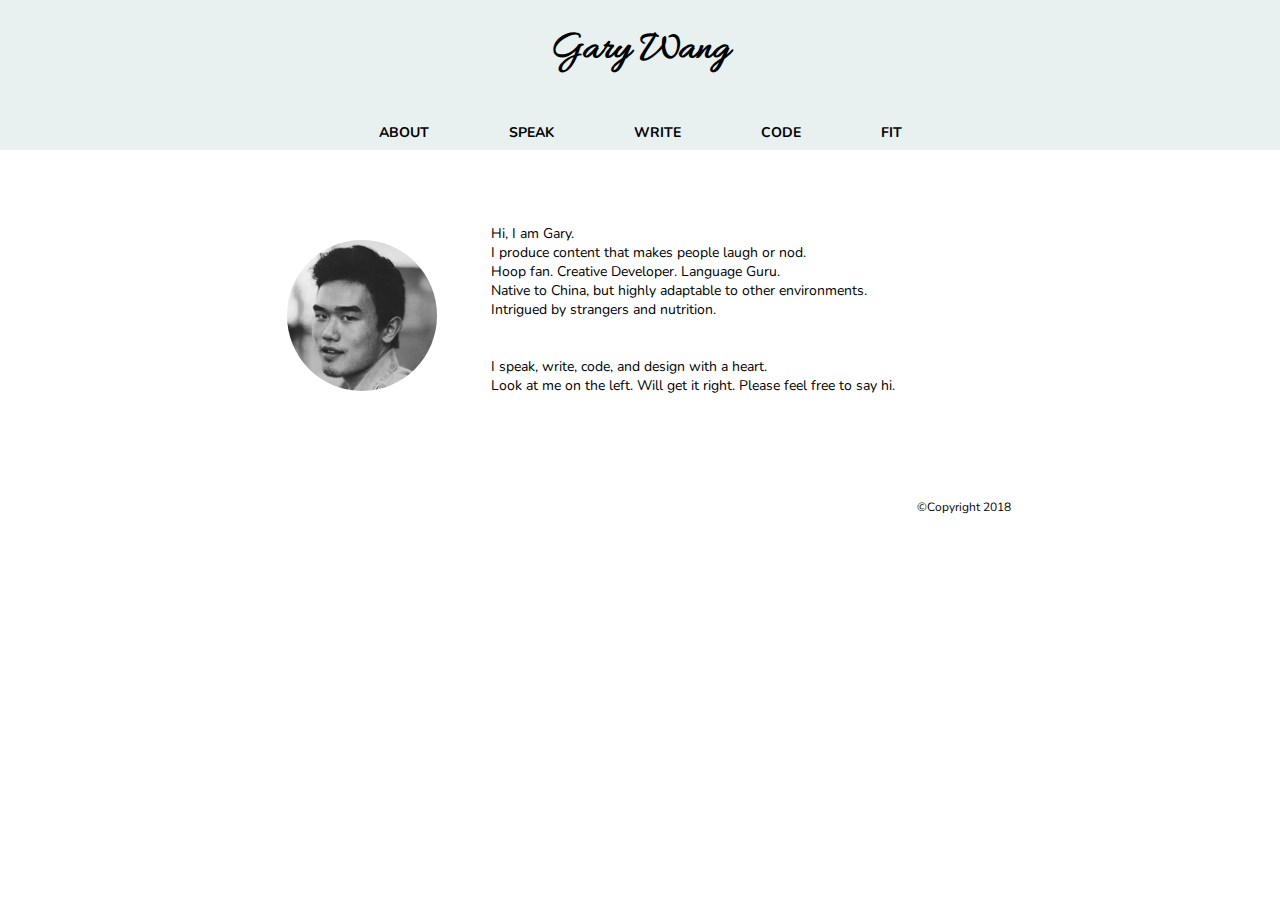
<file: index.html>
<!DOCTYPE html>
<html>


<head>
<title> Gary Wang - a content developer that writes, speaks, and designs. </title>
<link href="https://fonts.googleapis.com/css?family=Allura|Nunito|Muli" rel="stylesheet">
<!-- <script type="text/javascript" src="style.js"></script> -->
<link rel = "stylesheet" href = "pw.css" type = "text/css">
<link rel="stylesheet" href="https://use.fontawesome.com/releases/v5.5.0/css/all.css" integrity="sha384-B4dIYHKNBt8Bc12p+WXckhzcICo0wtJAoU8YZTY5qE0Id1GSseTk6S+L3BlXeVIU" crossorigin="anonymous">
</head>


<body>




  <div id = "navNameBar" class = "nameBar">
      <h1 class = "myName">Gary Wang<h1>
        <div class = "navigationBar" style = "text-align:center;">
          <ul class = "bar" style = "display:inline-block;">

             <li><a href = GaryWang.html > ABOUT</a></li>
             <li><a href= speak.html> SPEAK </a></li>
             <li><a href = write.html> WRITE</a></li>
             <li><a href = code.html> CODE </a></li>
             <li><a href = shot.html> FIT</a></li>
          </ul>
        </div>
  </div>


<div id= "selfpage" class = "row">
  <div id= "profile" class = "column" >
     <img src = "gw.jpg" style = "border-radius:50%;width: 150px;">
  </div>
  <div id = "about" class = "column">
     <p class = "introduction"> Hi, I am Gary. <br>I produce content that makes people laugh or nod. <br>
      Hoop fan. Creative Developer. Language Guru.<br> Native to China, but highly adaptable to other environments.<br>
      Intrigued by strangers and nutrition. <br> <br><br>

      I speak, write, code, and design with a heart. <br>
      Look at me on the left. Will get it right. Please feel free to say hi.

     </p>
  </div>
</div>





<div class = "footer" style = "width: 80%;background:none;">
 <div class = "socialMedia">
 <i class="fab fa-instagram"></i>
 <i class="fab fa-facebook-f"></i>
 <i class="fab fa-weixin"></i>
 <i class="fas fa-envelope"></i>
 </div>
 <div >
   <p style = "font-size: 12px;font-family: 'Nunito',sans-serif;position: relative;bottom:12px;">©Copyright 2018</p>
</div>

</div>



<script>

$(function(){
  var header = $(".nameBar");
  $(window).scroll(function(){
    var scroll = $(window).scrollTop();
    if (scroll >= 50){
      header.addClass("scrolled");

    }else{
      header.removeClass("scrolled");

    }


  });

});


</script>





</body>




</html>
</file>
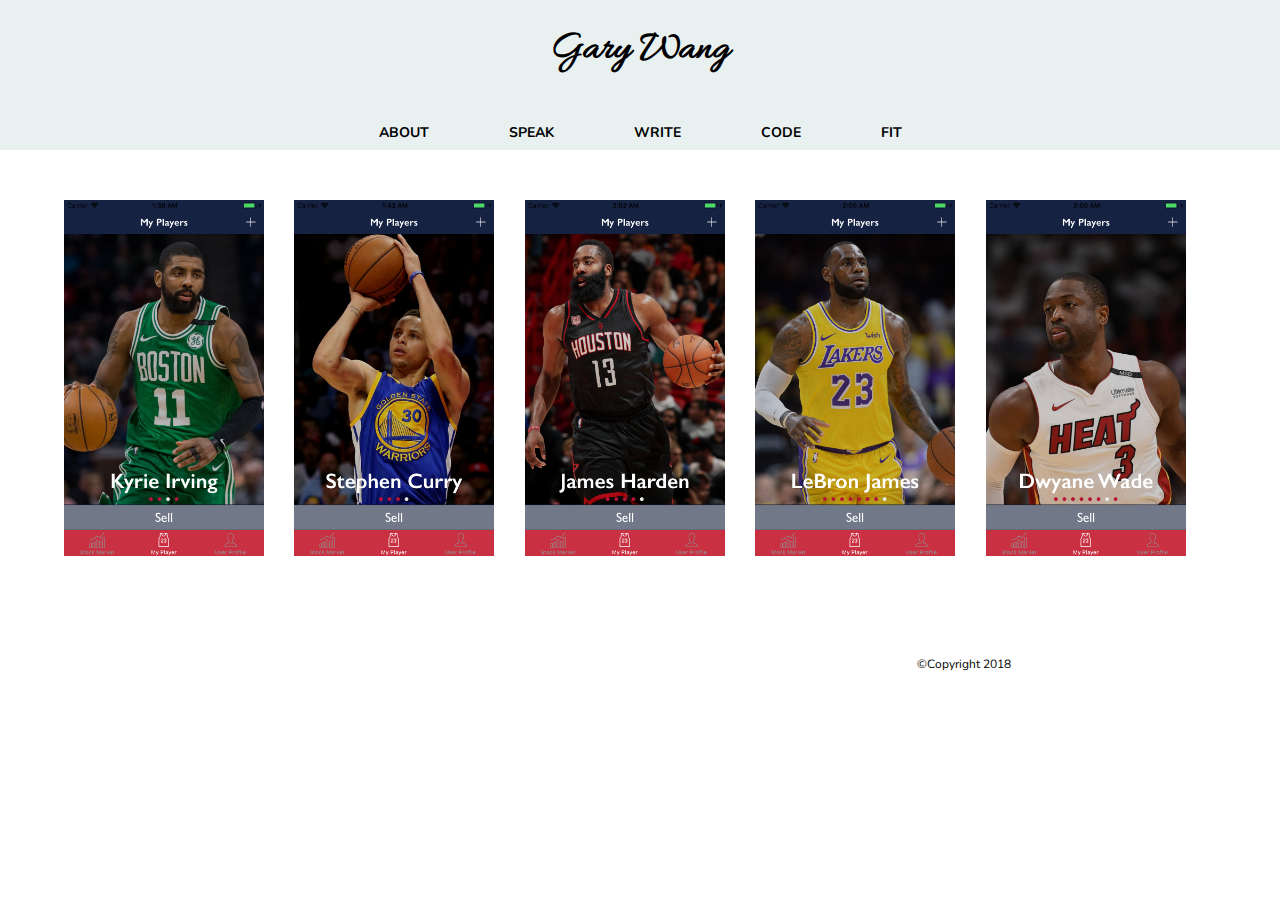
<file: code.html>
<!DOCTYPE html>
<html>



<head>

  <title> Gary Wang - a content developer that writes, speaks, and designs. </title>

  <link href="https://fonts.googleapis.com/css?family=Noto+Sans|Allura|Nunito" rel="stylesheet">

  <link rel = "stylesheet" href = "pw.css" type = "text/css">

  <link rel="stylesheet" href="https://use.fontawesome.com/releases/v5.5.0/css/all.css" integrity="sha384-B4dIYHKNBt8Bc12p+WXckhzcICo0wtJAoU8YZTY5qE0Id1GSseTk6S+L3BlXeVIU" crossorigin="anonymous">







</head>

<body style = "background-color:none">

  <div id = "navNameBar" class = "nameBar">
    <h1 id = "GaryWang" class = "myName">Gary Wang<h1>
      <div class = "navigationBar" style = "text-align:center;">

        <ul id = "menu" class = "bar" style = "display:inline-block;">

          <li><a href = GaryWang.html> ABOUT</a></li>
          <li><a href= speak.html> SPEAK </a></li>
          <li><a href = write.html> WRITE</a></li>
          <li><a href = code.html> CODE </a></li>
          <li><a href = shot.html> FIT</a></li>
        </ul>



      </div>
    </div>




    <div class = "players" style = "position:relative;top:200px;">
      <img id = "kyrie" onmouseover="detailedView(this)" onmouseout="defaultImage(this)"src = "kyrie.png" width = 200px>
      <img id = "steph" onmouseover = "detailedView(this)" onmouseout="defaultImage(this)" src = "steph.png" width = 200px>
      <img id = "harden" onmouseover = "detailedView(this)" onmouseout="defaultImage(this)" src = "harden.png" width = 200px>
      <img id = "james" onmouseover = "detailedView(this)" onmouseout="defaultImage(this)" src = "james.png" width = 200px>
      <img id = "wade" onmouseover = "detailedView(this)" onmouseout="defaultImage(this)" src = "wade.png" width= 200px>

    </div>






    <div class = "footer" style = "width: 80%;background:none;">
      <div class = "socialMedia">
        <i class="fab fa-instagram"></i>
        <i class="fab fa-facebook-f"></i>
        <i class="fab fa-weixin"></i>
        <i class="fas fa-envelope"></i>
      </div>
      <div >
       <p style = "font-size: 12px;font-family: 'Nunito',sans-serif;position: relative;bottom:12px;">©Copyright 2018</p>
     </div>

    </div>



    <script>

    function defaultImage(x){

      if(x.id == "kyrie"){
        x.setAttribute("src","kyrie.png");

      }

      else if(x.id == "steph"){
          x.setAttribute("src","steph.png");
      }

      else if(x.id == "harden"){
          x.setAttribute("src","harden.png");
      }

      else if(x.id == "james"){
          x.setAttribute("src","james.png");
      }

      else if(x.id == "wade"){
          x.setAttribute("src","wade.png");
      }







    }


    function detailedView(x){
       if(x.id == "kyrie"){
          x.setAttribute("src","homePage.JPG");
       }

       else if(x.id == "steph"){
           x.setAttribute("src","stockMarket.png");
       }

       else if(x.id == "harden"){
           x.setAttribute("src","jdsv.png");
       }

       else if(x.id == "james"){
           x.setAttribute("src","jamesDetailedView.png");
       }

       else if(x.id == "wade"){
           x.setAttribute("src","buy.png");
       }




    }



    </script>


    <script>



     window.addEventListener("scroll",yScroll);
     var topBar, gwBar,menuBar,yPos

     function yScroll(){

       topBar = document.getElementById("navNameBar");
       gwBar = document.getElementById("GaryWang");
       menuBar = document.getElementById("menu");
       yPos = window.pageYOffset;

       if(yPos > 150){
           topBar.style.height = "85px";
           gwBar.style.fontFamily = "Playfair Display,serif";
           gwBar.style.fontSize = "20px";
           gwBar.style.top = "2px";
           menuBar.style.marginTop  = "-30px";


       } else{
           topBar.style.height = "150px";
           gwBar.style.fontFamily = "Allura,cursive";
           gwBar.style.fontSize = "40px";
           gwBar.style.top = "25px";
           menuBar.style.marginTop  = "30px";


       }



     }



    </script>










</body>



</html>
</file>
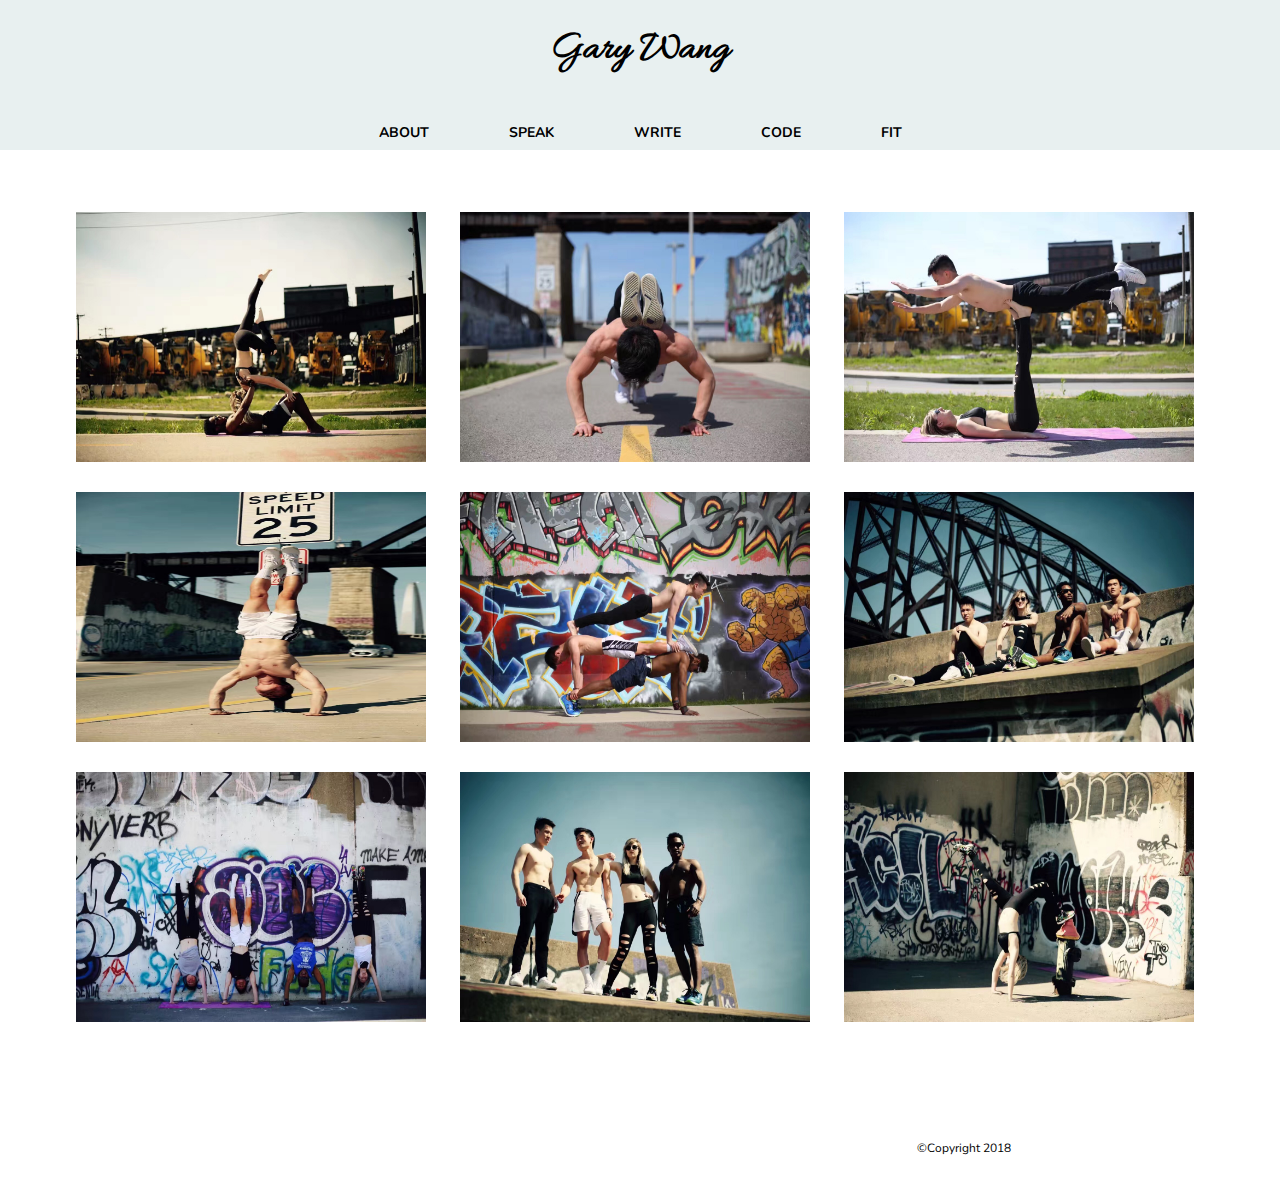
<file: shot.html>
<!DOCTYPE html>
<html>



<head>

  <title> Gary Wang - a content developer that writes, speaks, and designs. </title>

  <link href="https://fonts.googleapis.com/css?family=Allura|Nunito" rel="stylesheet">

  <link rel = "stylesheet" href = "pw.css" type = "text/css">

  <link rel="stylesheet" href="https://use.fontawesome.com/releases/v5.5.0/css/all.css" integrity="sha384-B4dIYHKNBt8Bc12p+WXckhzcICo0wtJAoU8YZTY5qE0Id1GSseTk6S+L3BlXeVIU" crossorigin="anonymous">






</head>

<body>

  <div id = "navNameBar" class = "nameBar">
      <h1 id = "GaryWang" class = "myName">Gary Wang<h1>
        <div class = "navigationBar" style = "text-align:center;">
          <ul id = "menu" class = "bar" style = "display:inline-block;">

             <li><a href = GaryWang.html> ABOUT</a></li>
             <li><a href= speak.html> SPEAK </a></li>
             <li><a href = write.html> WRITE</a></li>
             <li><a href = code.html> CODE </a></li>
             <li><a href = shot.html> FIT</a></li>
           </ul>
         </div>
       </div>


       <div class = "articles" style = "background:none;">

           <div style = "position:relative;">
             <img onmousemove="setOpacity(this);getText(this);" onmouseout="recover(this);removeText(this);" class = "photos" src = "one.jpg" width = 350px height = 250px >
             <p style = "position:absolute;top: 25%;text-align:center; visibility: hidden">This is one of the most interesting acro-yoga moves.</p>
           </div>
           <div style = "position:relative;">
             <img onmousemove="setOpacity(this);getText(this)" onmouseout="recover(this);removeText(this)" class = "photos" src = "two.jpg" width = 350px height = 250px >
             <p style = "position:absolute;top: 25%;text-align:center; visibility: hidden">Against gravity, I know what it means to be here.</p>
           </div>
           <div style = "position:relative;">
             <img onmousemove="setOpacity(this);getText(this)" onmouseout="recover(this);removeText(this)" class = "photos" src = "three.jpg" width = 350px height = 250px >
             <p style = "position:absolute;top: 25%;text-align:center; visibility: hidden">Balance,strength, flexibility, power,and all is important.</p>
           </div>
           <div style = "position:relative;">
             <img onmousemove="setOpacity(this);getText(this)" onmouseout="recover(this);removeText(this)" class = "photos" src = "four.jpg" width = 350px height = 250px >
             <p style = "position:absolute;top: 25%;text-align:center; visibility: hidden">Against the modern invention, automobile right here. Could be dangerous</p>
           </div>
           <div style = "position:relative;">
             <img onmousemove="setOpacity(this);getText(this)" onmouseout="recover(this);removeText(this)" class = "photos" src = "five.jpg" width = 350px height = 250px >
             <p style = "position:absolute;top: 25%;text-align:center; visibility: hidden"> When three people stack up to become a real sandwich tower</p>

           </div>
           <div style = "position:relative;">
             <img onmousemove="setOpacity(this);getText(this)" onmouseout="recover(this);removeText(this)" class = "photos" src = "six.jpg" width = 350px height = 250px >
             <p style = "position:absolute;top: 25%;text-align:center; visibility: hidden"> Rooftop is where people start to think about fitness, not drinking</p>

           </div>
           <div style = "position:relative;">
             <img onmousemove="setOpacity(this);getText(this)" onmouseout="recover(this);removeText(this)" class = "photos" src = "seven.jpg" width = 350px height = 250px >
             <p style = "position:absolute;top: 25%;text-align:center; visibility: hidden"> I can do as much as I can do now, in order to get here </p>

           </div>
           <div style = "position:relative;">
             <img onmousemove="setOpacity(this);getText(this)" onmouseout="recover(this);removeText(this)" class = "photos" src = "eight.jpg" width = 350px height = 250px >
             <p style = "position:absolute;top: 25%;text-align:center; visibility: hidden">Let's go and actually go though various directions</p>

           </div>
           <div style = "position:relative;">
             <img onmousemove="setOpacity(this);getText(this)" onmouseout="recover(this);removeText(this)" class = "photos" src = "nine.jpg" width = 350px height = 250px >
             <p style = "position:absolute;top: 25%;text-align:center; visibility: hidden"> Flexibity and strength are the top two things we know</p>

           </div>

       </div>



       <div class = "footer" style = "width: 80%;">

        <div class = "socialMedia">

        <i class="fab fa-instagram"></i>

        <i class="fab fa-facebook-f"></i>

        <i class="fab fa-weixin"></i>

        <i class="fas fa-envelope"></i>

        </div>

        <div >

          <p style = "font-size: 12px;font-family: 'Nunito',sans-serif;position: relative;bottom:12px;">©Copyright 2018</p>

       </div>

       </div>


<script>


   function setOpacity(x){
     x.style.opacity = 0.7;
   }

   function getText(x){
    var parent = x.parentElement;
    console.log(parent);
    var children = parent.childNodes;
    console.log(children);
    children[3].style.visibility = "visible";
   }

   function removeText(x){

     var parent = x.parentElement;
     console.log(parent);
     var children = parent.childNodes;
     console.log(children);
     children[3].style.visibility = "hidden";


   }

   function recover(x){
     x.style.opacity = 1;
   }












</script>


<script>



 window.addEventListener("scroll",yScroll);
 var topBar, gwBar,menuBar,yPos

 function yScroll(){

   topBar = document.getElementById("navNameBar");
   gwBar = document.getElementById("GaryWang");
   menuBar = document.getElementById("menu");
   yPos = window.pageYOffset;

   if(yPos > 150){
       topBar.style.height = "85px";
       gwBar.style.fontFamily = "Playfair Display,serif";
       gwBar.style.fontSize = "20px";
       gwBar.style.top = "2px";
       menuBar.style.marginTop  = "-30px";


   } else{
       topBar.style.height = "150px";
       gwBar.style.fontFamily = "Allura,cursive";
       gwBar.style.fontSize = "40px";
       gwBar.style.top = "25px";
       menuBar.style.marginTop  = "30px";


   }



 }



</script>






</body>






</html>
</file>
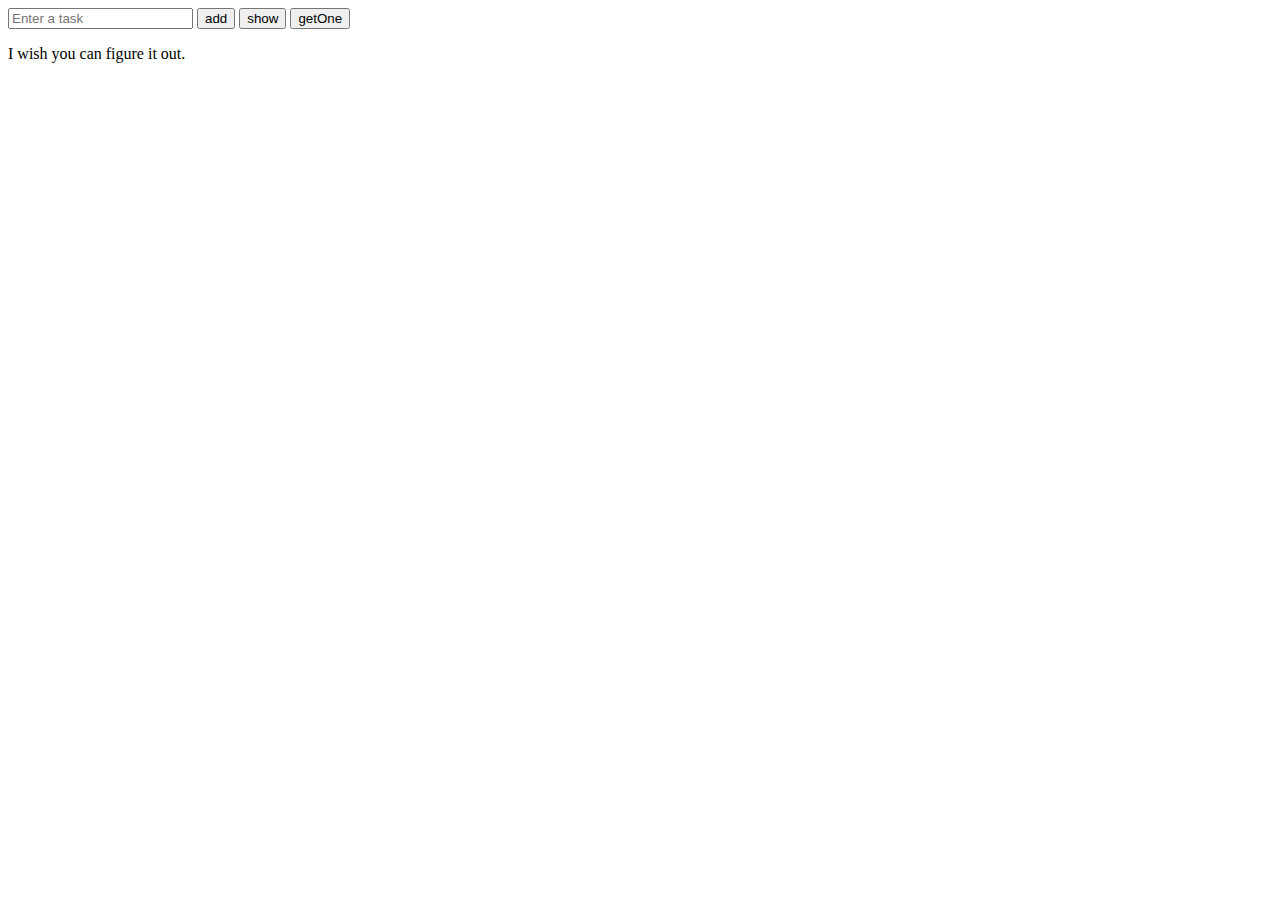
<file: To Do List.htm>
<!DOCTYPE html>
<!-- saved from url=(0066)file:///Users/GaryWang/Documents/GitHub/07-todo-wanggar/index.html -->
<html><head><meta http-equiv="Content-Type" content="text/html; charset=windows-1252">
    <title>
       To Do List
    </title>

    <style>

     .completed{

     }









    </style>

</head>




<body>
     <input type="text" id="firstToDo" placeholder="Enter a task">
     <button type="click" id="add"> add </button>
     <button id="myBtn"> show </button>
     <button id="getOne"> getOne </button>
     <p id="demo"> </p>

     <article id="article">
       <p> I wish you can figure it out.</p>
     </article>



<script>

document.getElementById("add").addEventListener("click",postAItem);
document.getElementById('myBtn').addEventListener("click",getAll);
//document.getElementById('finish').addEventListener("click",getOne);

var todos;
var data;

//post a item

function postAItem(event){

   event.preventDefault();

   data = {

     text: document.getElementById("firstToDo").value

   }

   var xhttp2 = new XMLHttpRequest();

   xhttp2.onreadystatechange = function() {
      if (this.readyState == 4 && this.status == 200){
      //
      todos = JSON.parse(this.responseText);
      console.log(todos);

    } else if (this.readyState == 4){
      console.log(this.responseText);
    }

  }

  xhttp2.open("POST","https://api.kraigh.net/todos",true);
  xhttp2.setRequestHeader("Content-type","application/json");
  xhttp2.setRequestHeader("x-api-key","e60d217fe8e90f001bfda82d1fbc3e91edbcb1b82d7fed0df0ab7f4d775ac882");
  xhttp2.send(JSON.stringify(data));


  var textbox = document.createElement("p");
  //textbox.innerHTML = text;

}
// ----------------------

//grab one item
// Setting variable for ToDo id





function getAll(){

  //var todos;

  event.preventDefault();

  var xhttp = new XMLHttpRequest();

  xhttp.onreadystatechange = function() {
    if (this.readyState == 4 && this.status == 200) {
      todos = JSON.parse(this.responseText);
      var length = todos.length;
      var word = todos[length-1].text
      console.log(word);


      //add to the list

      var todoText = document.createElement('p');
      todoText.innerHTML = word;
      var todo = document.getElementById('article');
      todo.appendChild(todoText);


      // create my text
      // var node = document.getElementById('node-id');
      // var newNode = document.createElement('p');
      // newNode.appendChild(document.createTextNode('some dynamic html'));
      // node.appendChild(newNode);

     finish.addEventListener("click",complete);



    }
  };

  xhttp.open("GET", "https://api.kraigh.net/todos", true);
  xhttp.setRequestHeader("x-api-key","e60d217fe8e90f001bfda82d1fbc3e91edbcb1b82d7fed0df0ab7f4d775ac882");
  xhttp.send();

  // for (let index = 0; index < todos.size; index++) {
  //  // Create todo container
  //    var todo = document.createElement("article");
  //    todo.setAttribute("id", todos[index].id);
  //    todo.setAttribute("class", "todo");
  //    if (todos[index].completed) {
  //      todo.classList += " completed";
  //   }
  //
  //  // ... add a completed button ...
  //
  //  // Create todo text
  //  var todoText = document.createElement("p");
  //  todoText.innerHTML = todos[index].text;
  //  todo.appendChild(todoText);
  //
  //  // ... add a delete button ...
  //
  //  // Add your todo to your list of todos
  //  document.getElementById("todos").appendChild(todo);

   // Alternate approach
   // var todo = todos[index];
   // if (todo.completed) {
   //     var classes = 'todo checked';
   // } else {
   //     var classes = 'todo';
   // }
   // var newTodo = '<article class="'+classes+'" id="' + todo.id + '"><button type="button" class="check"></button><p>' + todo.text + '</p><button type="button" class="delete">-</button></article >';
   // document.getElementById("todos").innerHTML += newTodo;

   // "completeButton" here is an element created above. Could also use "document.getElementById(".your-complete-button").addEventListener...   //completeButton.addEventListener("click", completeTodo);
 }

function complete(event){

     var todoId = event.srcElement.parentNode.id;

     var url = "https://api.kraigh.net/todos/"+ todoId;

     var data = JSON.stringify({

       "completed":true

     });

     event.srcElement.parentNode.classList += "completed"

}




</script>







</body></html>
</file>
<file: pw.css>
.nameBar{

  position:fixed;
  top:0px;
  text-align: center;
  height:150px;
  width: 100%;
  background-color: rgb(232,240,240);
  margin:0px;
  z-index: 100;
  -webkit-transition: height 1s;
   transition: height 1s;


}

.bar{

  position: relative;
  margin-top: 30px;
  -webkit-transition: margin-top 1s;
   transition: margin-top 1s;
  /* margin-bottom: 50px; */
  /* -webkit-transition:  1s;
   transition:  1s; */
}




.scrolled{

  background-color: black;
  transition:0.5s;


}



h1{
  font-family:'Allura',cursive;
  font-size: 40px;
  display: inline;
  position: relative;
  top:25px;


  -webkit-transition: font-family 1s, font-size 1s,top 1s;
   transition: font-family 1s, font-size 1s, top 1s;

}


/* h1:hover{

  font-family: 'Playfair Display',serif;
  font-size: 20px;
  top: 10px;
} */



body{

  margin:0px;
  padding:0px;



}
ul{

  list-style-type: none;
  margin-top:20px;
  padding: 0px;

}


ul.bar > li{
  /* position: absolute; */
  float: left;
}


li a {

  /* display: inline; */

  font-size: 14px;
  color: black;
  font-family: 'Nunito',sans-serif;
  padding: 40px;
  text-decoration: none;

}



.articles a{

  text-decoration: none;
  color:black;
}


.recentPosts a{
  text-decoration: none;
  color:black;

}


/* .column{

   float: left;
   /* display: inline-block; */

/* }

.row:after {
    content: "";
    display: table;
    clear: both;
} */

#selfpage{

  /* position: relative;
  left: 60px;
  top: 50px; */
  /* text-align: center; */
  /* background-color: red; */



}

#profile{
    /* background-color: lightgrey; */
    position:relative;
    margin-left: 35px;
    top: 40px;

}

#about{

   /* background-color:lightblue; */
   position: relative;
   margin-left:60px;
   top: 10px;

}

p.introduction{

  font-family: "Nunito",sans-serif;
  font-size: 14px;


}

div.row{
   display: grid;
   grid-template-columns: 20% 70%;
   width:70%;
   background-color: white;
   margin-left:auto;
   margin-right: auto;
   position: relative;
   left: 60px;
   top: 200px;

}


.footer{

  display: grid;
  grid-template-columns: 70% 20%;

  position: relative;
  top:300px;
  left: 200px;
  /* font-family: "Nunito",sans-serif;
  font-size:20px; */

}

i{

   margin: 0px 5px;
   font-family: "Nunito",sans-serif;
   font-size:20px;

}


.players{

  display: grid;
  grid-template-columns: 1fr 1fr 1fr 1fr 1fr;
  max-width: 90%;
  margin-left: auto;
  margin-right:auto;


}

.articles > img{


  background: none;
  padding: 0px;
  margin:10px;



}



.articles{

  position: relative;
  top: 200px;
  background: none;
  max-width: 90%;
  margin:0 auto;
  margin-left:auto;
  margin-right:auto;

  font-family: 'Nunito',sans-serif;
  display: grid;
  grid-template-columns: 1fr 1fr 1fr;


}


.articles > div{


  background: none;
  padding: 0px;
  margin:12px;


}


.articles > div:nth-child(even){

 background: none;

}


p.dates{

   padding: 1px;
   margin: 0px;
   color: rgba(0,0,0,0.5);
   font-size: 15px;
   font-family:

}

p.titles{
  padding: 1px;
  margin-bottom: 12px;

  font-size: 18px;
  font-family: 'Nunito',sans-serif;
  text-transform: uppercase;
}

.nbafortune img{

   width:250px;
   height: 450px;



}


textarea::placeholder{

  font-family: "Nunito",sans-serif;
  font-size:15px;
}


textarea{

  font-family: "Nunito",sans-serif;
  padding:12px;
  font-size:15px;




}
</file>
